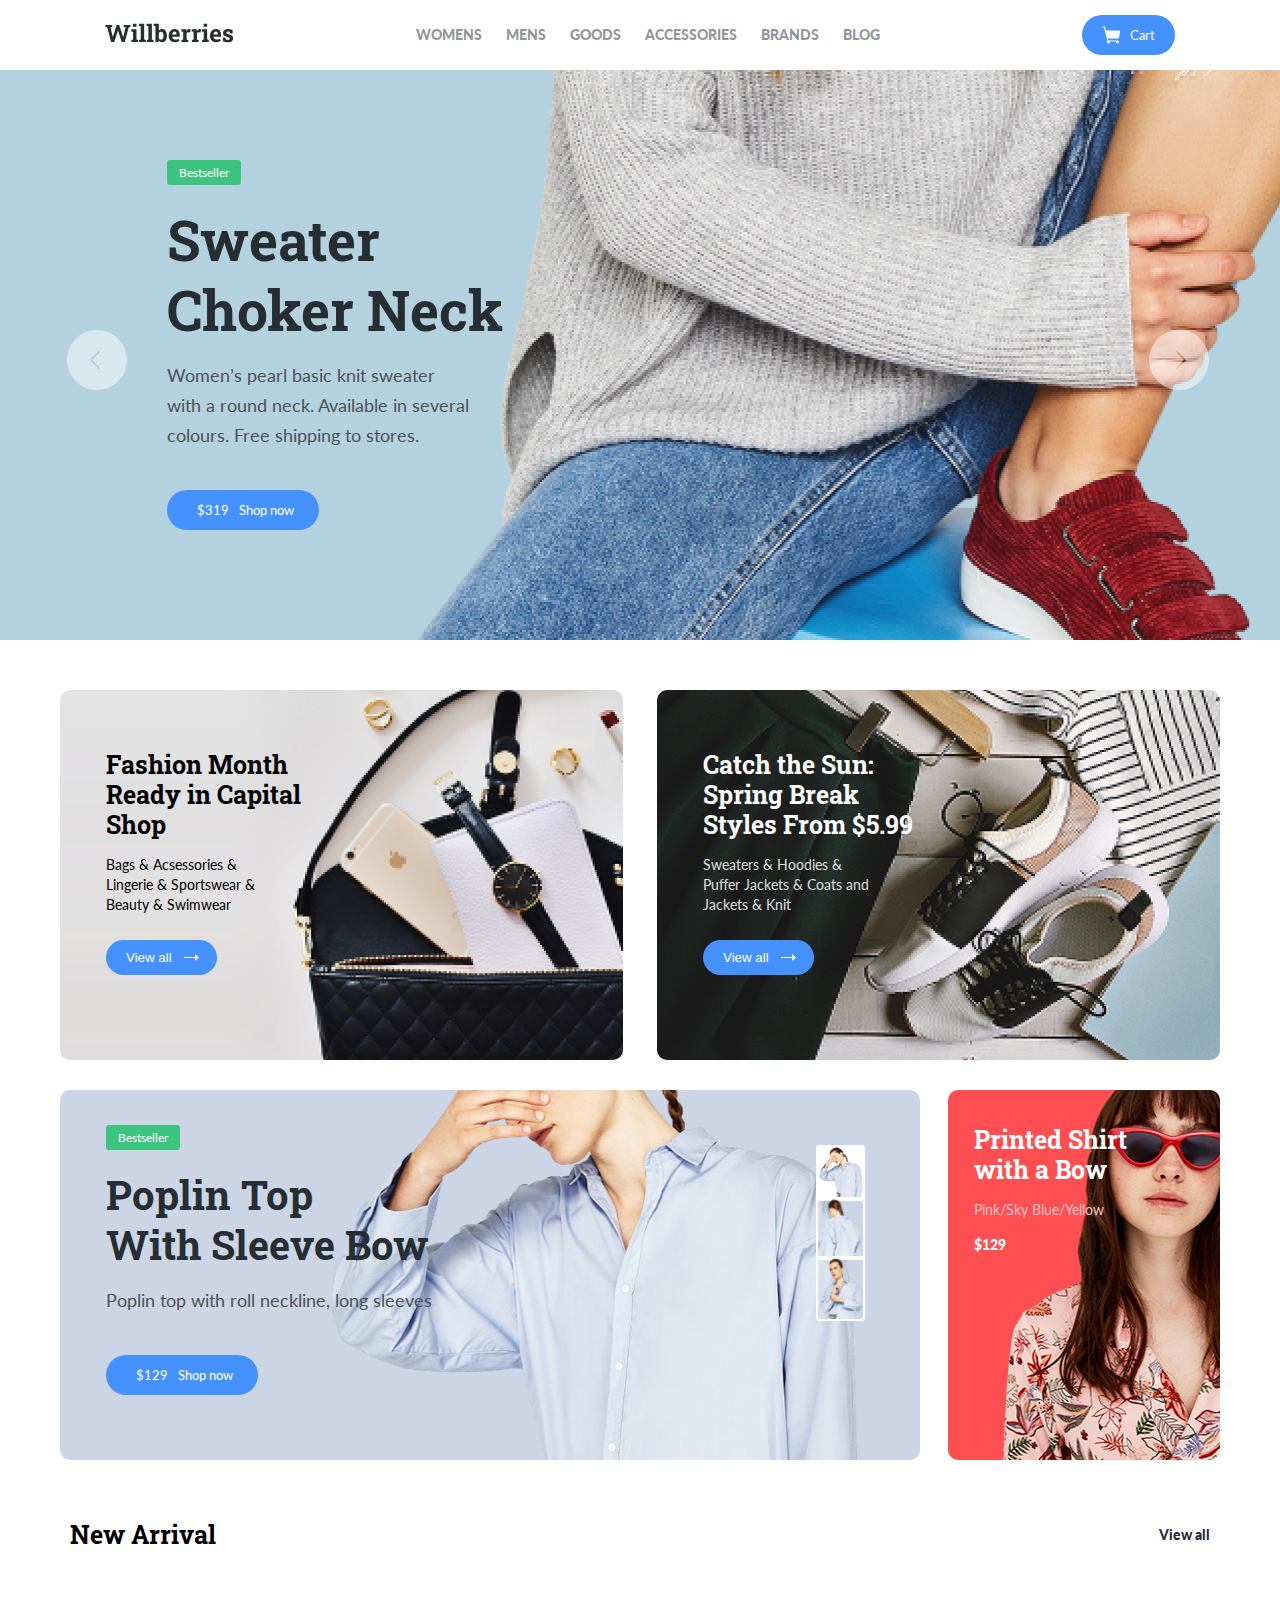
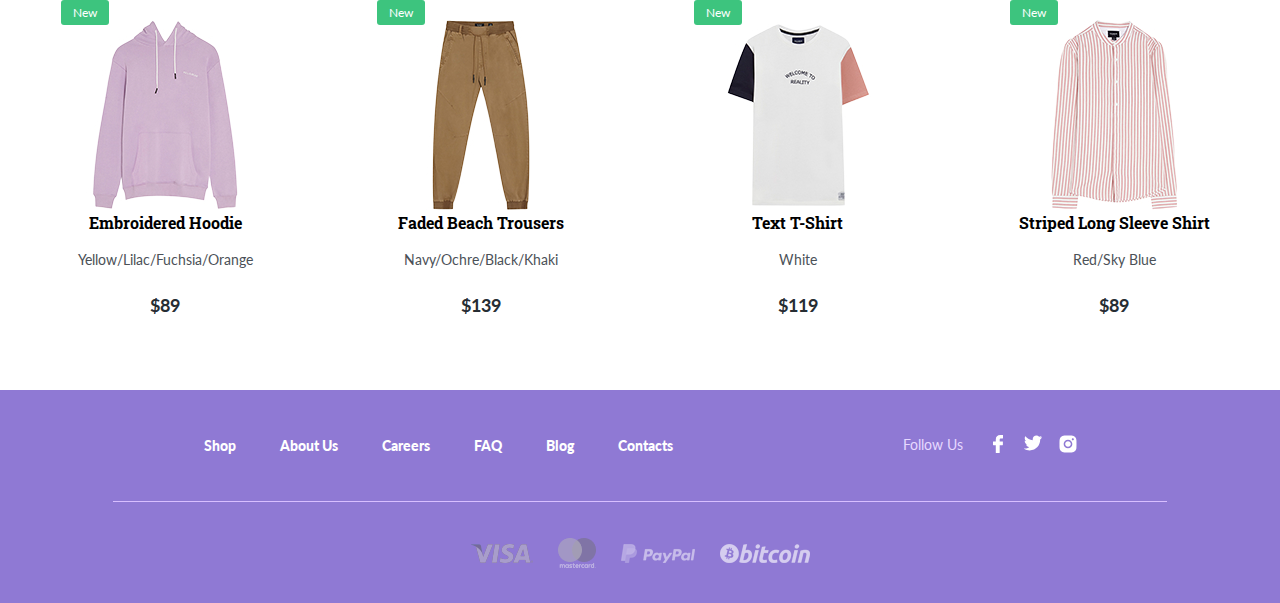
<file: index.html>
<!DOCTYPE html>
<html lang="en">
<head>
    <meta charset="UTF-8">
    <meta http-equiv="X-UA-Compatible" content="IE=edge">
    <meta name="viewport" content="width=device-width, initial-scale=1.0">
    <title>Willberries</title>
    <link rel="preconnect" href="https://fonts.googleapis.com">
    <link rel="preconnect" href="https://fonts.gstatic.com" crossorigin>
    <link href="https://fonts.googleapis.com/css2?family=Lato:wght@900&display=swap" rel="stylesheet">
    <link rel="preconnect" href="https://fonts.googleapis.com">
    <link rel="preconnect" href="https://fonts.gstatic.com" crossorigin>
    <link href="https://fonts.googleapis.com/css2?family=Roboto+Slab:wght@700&display=swap" rel="stylesheet">
    <link rel="preconnect" href="https://fonts.googleapis.com">
    <link rel="preconnect" href="https://fonts.gstatic.com" crossorigin>
    <link href="https://fonts.googleapis.com/css2?family=Lato&display=swap" rel="stylesheet">
    <link rel="shortcut icon" href="./img/logo.svg" type="image/x-icon">
    <link rel="stylesheet" href="css/style.css">
</head>
<body>
    <header class="section_header">
        <div class="container block block_header">
            <a href="#" class="logo">
                <img src="img/logo.svg" alt="logo" class="logo_img">
            </a>
         <nav class="nav nav_header">
            <a href="#" class="nav_link nav_link_1">WOMENS</a>
            <a href="#" class="nav_link nav_link_2">MENS</a>
            <a href="#" class="nav_link nav_link_3">GOODS</a>
            <a href="#" class="nav_link nav_link_4">ACCESSORIES</a>
            <a href="#" class="nav_link nav_link_5">BRANDS</a>
            <a href="#" class="nav_link nav_link_6">BLOG</a>
         </nav>
         <div class="cart">
            <button class="button_cart button_cart_img button--primary">Cart</button>
         </div>
        </div>
    </header>
    <section class="container section_sweater block_sweater">
        <div class="sweater">
            <button class="best best--primary">Bestseller</button>
            <h1 class="section__title title_sweater"> Sweater <br> Choker Neck</h1>
            <p class="section__text">Women’s pearl basic knit sweater with a round neck. Available in several colours. Free shipping to stores.</p>
            <button class="button_shop button--primary">Shop now</button>
        </div>
    </section>
    <section class="container section_products block_products">
        <div class="products block">
            <div class="fashion-month product_metka">
                <h3 class="product_title title_sweater title_sweater_fashion"> Fashion Month Ready in Capital Shop</h3>
                <p class="product_text">Bags & Acsessories & Lingerie & Sportswear &
                    Beauty & Swimwear</p>
                <button class="button_view button_view_img">View all</button>
            </div>
            <div class="style_sun product_metka">
                <h3 class="product_title product_title_white title_sweater title_sweater_fashion"> Catch the Sun: Spring Break Styles From $5.99</h3>
                <p class="product_text product_text_white">Sweaters & Hoodies & Puffer Jackets & Coats and Jackets & Knit</p>
                <button class="button_view button_view_img">View all</button>
            </div>
            <div class="poplin_top product_metka_wide">
                <button class="best best--primary">Bestseller</button>
                <h3 class="section__title section_title_smaller title_sweater title_sweater_fashion title_poplin"> Poplin Top 
                    <br>With Sleeve Bow</h3>
                <p class="section__text">Poplin top with roll neckline, long sleeves</p>
                <button class="button_shop button--primary">Shop now</button>
                <div class="micro_women">
                    <img class="jenshina white_jenshina" src="img/micro_women1.png" alt="jenshina">
                    <img class="jenshina" src="img/micro_women2.png" alt="jenshina2">
                    <img class="jenshina" src="img/micro_women3.png" alt="jenshina3">
                </div>  
            </div>
            <div class="printed_shit product_metka_small">
                <h3 class="product_title product_title_white title_sweater"> Printed Shirt with a Bow</h3>
                <p class="product_text product_text_pink">Pink/Sky Blue/Yellow</p>
                <p class="imposter_price">$129</p>
            </div>
        </div>
    </section>
    <section class="section_new_arrival container">
        <div class="product-list container block">
            <h2 class="new_arrival_title">New Arrival</h2>
            <a href="#" class="view">View all</a>
        </div>
        <div class="block block_outifts">
            <div class="product">
                <div class="product_card">
                    <a class="best best--primary">New</a>
                    <img class="poiner" src="img/hoodie.jpg" alt="Худи">
                    <h3 class="product_title title_sweater"> Embroidered Hoodie</h3>
                    <p class="section__text">Yellow/Lilac/Fuchsia/Orange</p>
                    <span class="product_price">$89</span>
                </div>
            </div>
            <div class="product">
                <div class="product_card">
                    <a class="best best--primary">New</a>
                    <img class="poiner" src="img/ohmyphuckngPANTS.jpg" alt="Штаны">
                    <h3 class="product_title title_sweater"> Faded Beach Trousers</h3>
                    <p class="section__text">Navy/Ochre/Black/Khaki</p>
                    <span class="product_price">$139</span>
                </div>
            </div>
            <div class="product">
                <div class="product_card t-shirt_card">
                    <a class="best best--primary">New</a>
                    <img class="poiner" src="img/Tshirt.jpg" alt="Футболка">
                    <h3 class="product_title title_sweater"> Text T-Shirt</h3>
                    <p class="section__text">White</p>
                    <span class="product_price">$119</span>
                </div>
            </div>
            <div class="product">
                <div class="product_card">
                    <a class="best best--primary">New</a>
                    <img class="poiner" src="img/Shirt122.jpg" alt="Рубашка">
                    <h3 class="product_title title_sweater"> Striped Long Sleeve Shirt</h3>
                    <p class="section__text">Red/Sky Blue</p>
                    <span class="product_price">$89</span>
                </div>
            </div>
        </div>
    </section>
    <section class="section_footer container">
       <div class="footer_top">
           <div class="footer_nav">
        <nav class="nav_footer">
            <a href="#" class="footer_button">Shop</a>
            <a href="#" class="footer_button abutus">About Us</a>
            <a href="#" class="footer_button careers">Careers</a>
            <a href="#" class="footer_button faq">FAQ</a>
            <a href="#" class="footer_button blog">Blog</a>
            <a href="#" class="footer_button contacts">Contacts</a>
         </nav>
            </div>
            <div class="socials">
                <h4 class="follow">Follow Us</h4>
                <a href="#"><img class="social_img social_img1" src="img/Facebook.svg" alt="facebook"></a>
                <a href="#"><img class="social_img social_img2" src="img/Twitter.svg" alt="twitter"></a>
                <a href="#"><img class="social_img social_img3" src="img/Instagram.svg" alt="Instagram"></a>
                <p class="copyright">© 2021 Universal UI Kit</p>
            </div>
       </div>
       <div class="footer_bottom">
           <div class="cards">
               <img src="img/visa.png" alt="visa" class="card visa_card">
               <img src="img/mastercard.png" alt="mastercard" class="card">
               <img src="img/paypal.png" alt="paypal" class="card">
               <img src="img/bitcoin.png" alt="bitcoin" class="card">
           </div>
           <div class="back_to_top">
               <p class="footer_button footer_back_to_top">Top</p>
           </div>
           <img class="arrow_up" src="img/arrow_up.svg" alt="arrow">
       </div>
    </section>
</body>
</html>
</file>
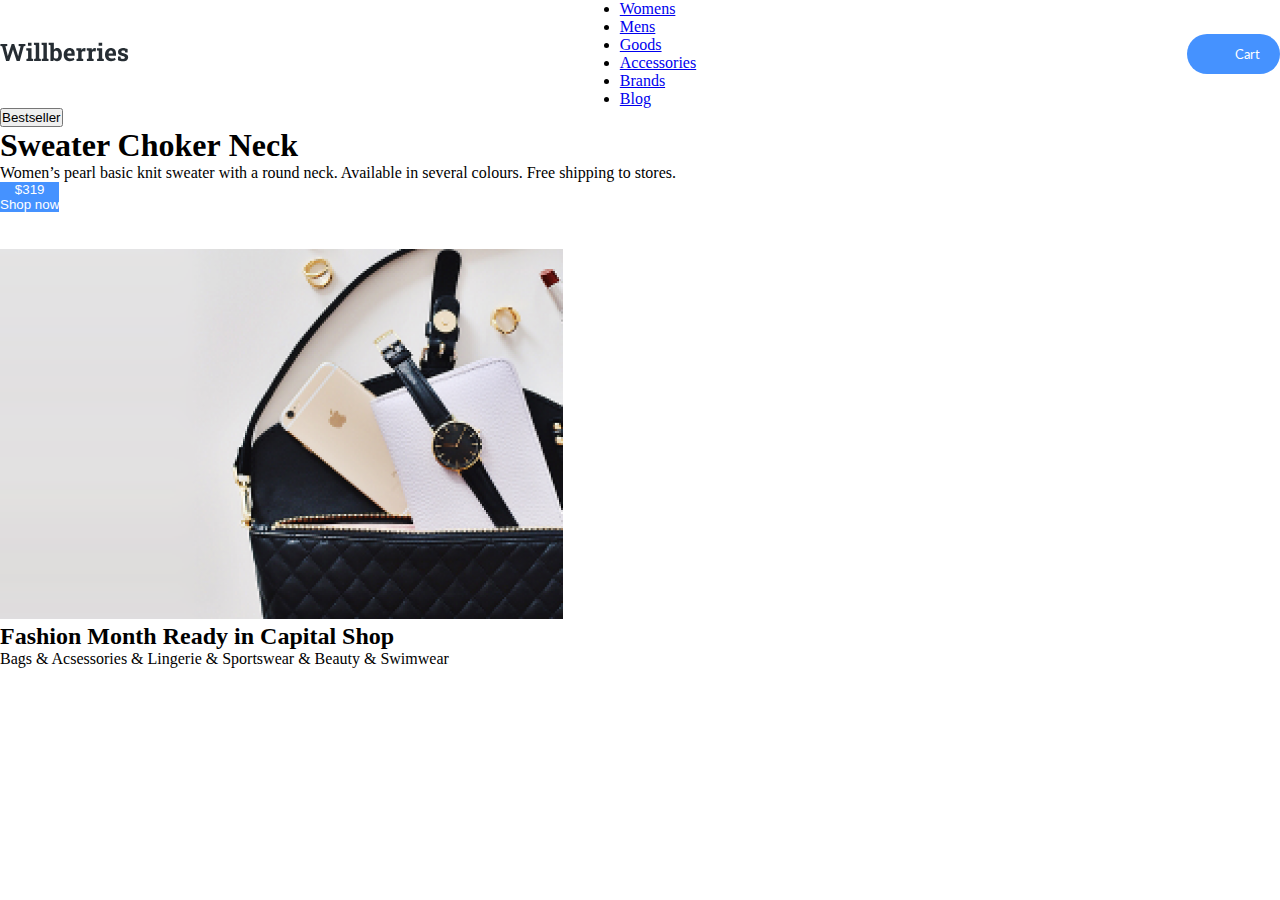
<file: Willberries/index.html>
<!DOCTYPE html>
<html lang="ru">
<head>
    <meta charset="UTF-8">
    <meta http-equiv="X-UA-Compatible" content="IE=edge">
    <meta name="viewport" content="width=device-width, initial-scale=1.0">
    <title>Willberries</title>
    <link rel="preconnect" href="https://fonts.googleapis.com">
    <link rel="preconnect" href="https://fonts.gstatic.com" crossorigin>
    <link href="https://fonts.googleapis.com/css2?family=Lato:wght@400;900&family=Roboto+Slab:wght@700&display=swap" rel="stylesheet">
    <link rel="stylesheet" href="/css/style.css">
</head>
<body>
    <header class="section_header">
        <div class="container block">
            <div class="header-logo">
                <a href="#" class="logo">
                    <img src="/img/Willberries.svg" alt="Willberries" class="logo__img">
                </a>
            </div>
            <ul class="main-nav">
              <li><a href="#" class="link">Womens</a></li>
              <li><a href="#" class="link">Mens</a></li>
              <li><a href="#" class="link">Goods</a></li>
              <li><a href="#" class="link">Accessories</a></li>
              <li><a href="#" class="link">Brands</a></li>
              <li><a href="#" class="link">Blog</a></li>
            </ul>
            <button class="button button--primary button_cart">Cart</button>
        </div>
        <!-- /.container block -->
    </header>
    <!-- /.page-header-->
    <section class="section_promo">
        <div class="container promo-block">
            <div class="promo_info">
                <button class="button button--secondary">Bestseller</button>
                <h1 class="title m">Sweater Choker Neck</h1>
                <p class="desc b">Women’s pearl basic knit sweater with a round neck. Available in several colours. Free shipping to stores.</p>
                <button class="button button--primary button_now">
                    <span class="price">$319</span>
                    <p class="now">Shop now</p>
                </button>
            </div>
        </div>
        <!-- /.container promo-block -->
    </section>
    <!-- /.section-promo -->
    <section class="section_shop">
        <div class="container">
            <div class="shop-block">
                <div class="cards">
                    <div class="card">
                        <img src="/img/Fashion Month.png" Width="563" Height="370" alt="картинка">
                        <div class="promo-shop">
                            <h2 class="title_shop">
                                Fashion Month Ready in Capital Shop
                            </h2>
                            <p class="desc_shop">
                                Bags & Acsessories & Lingerie & Sportswear &
                                Beauty & Swimwear                           
                            </p>
                        </div>
                    </div>
                </div>
                <!-- /.cards -->
            </div>
            <!-- /.shop-block -->
        </div>
        <!-- /.container -->
    </section>
    <!-- /.section_shop -->












    
</body>
</html>
</file>
<file: css/style.css>
* {
    margin: 0;
    padding: 0;
    box-sizing: border-box;
}

.container {
    max-width: 1366px;
    width: 100%;
    margin: auto;
}

.block {
    display: flex;
    justify-content: space-between;
    align-items: center;
}

.section_header{
    margin-top: 0px;
    margin-bottom: 0px;
}

.block_header{
    padding-left: 105px;
    padding-right: 105px;
}

.nav_link{
    padding-right: 20px;
    text-decoration: none;
    font-family: 'Lato', sans-serif;
    color: #939699;
    font-family: Lato;
    font-style: normal;
    font-weight: 900;
    font-size: 14px;
    line-height: 20px;
    transition: all .3s;
}

.nav_link:hover {
    color: rgb(53, 35, 87);
    filter: drop-shadow(0 0 20px rgb(163, 80, 231));
}

.cart{
    padding-top: 15px;
    padding-bottom: 15px;
}

.button_cart{
    font-family: 'Lato', sans-serif;
    border-radius: 20px;
    padding: 10px 20px 10px 48px;
    cursor: pointer;
    height: 40px;
}

.button_cart_img{
    background:url(../img/Cart.svg) no-repeat 20px center;
}

.button--primary {
    background-color: #4592FF;
    color: #FFFFFF;
    border:none;
    transition: all .3s;
}

.button--primary:hover {
    background-color: rgb(22, 37, 122);
}

.best{
    padding: 5px 12px;
    cursor: pointer;
}

.best--primary{
    font-family: 'Lato', sans-serif;
    color:#FFFFFF;
    font-size: 12px;
    line-height: 15px;
    border:none;
    background:#3DC47E;
    border-radius: 3px;
}

.green {
    font-family: 'Lato', sans-serif;
    color:#FFFFFF;
    font-size: 12px;
    line-height: 15px;
    background: #3DC47E;
    border-radius: 3px;
    padding: 5px 12px;
}

.block_sweater{
    background: #B4D1E0 url(../img/sweater.png) no-repeat left 416px center;
}

.section__title{
    margin-top: 20px;
    margin-bottom: 15px;
    max-width:458px;
    font-family: 'Roboto Slab', serif;
    font-style: normal;
    font-weight: bold;
    font-size: 55px;
    line-height: 70px;
    color: #262D33;
}

.product_title_white {
  color:#FFFFFF;
}

.product_text_white {
    color:#FFFFFF;
    opacity: 0.85;
}

.product_text_pink {
    color: #FFC4C9;
}

.section_sweater {
    align-items: center;
    padding-top: 90px;
    padding-bottom: 110px;
}

.section__text {
    max-width: 335px;
    margin-bottom: 40px;
    font-family: 'Lato', sans-serif;
    font-style: normal;
    font-weight: normal;
    font-size: 18px;
    line-height: 30px;
    color: #4B5157;
}

.button_shop{
    font-family: 'Lato', sans-serif;
    border-radius: 20px;
    padding: 10px 25px 10px 20px;
    cursor: pointer;
    height: 40px;
}

.button_shop::before{
    content: "$319";
    padding: 10px;
}

.poplin_top .button_shop::before{
    content: "$129";
    padding: 10px;
}

.sweater {
    max-width: 946px;
    margin: auto;
}

.sweater::before {
    content: "";
    position: absolute;
    background-image: url(../img/Arrow-left.svg);
    margin: 170px -100px ;
    opacity: 0.5;
    width: 60px;
    height: 60px;
    cursor: pointer;
}

.sweater::after {
    content: "";
    position: absolute;
    background-image: url(../img/Arrow-right.svg);
    margin: -160px 830px;
    opacity: 0.5;
    width: 60px;
    height: 60px;
    cursor: pointer;
}
.section_products {
    margin-top: 50px;
}

.products {
    max-width: 1160px;
    width: 100%;
    margin: auto;
    flex-wrap: wrap;
}

.poiner{
    cursor: pointer;
}

.product_title {
    max-width: 222px;
    font-family: Roboto Slab;
    font-style: normal;
    font-weight: bold;
    font-size: 25px;
    line-height: 30px;
    margin-bottom: 15px;
}

.section_title_smaller {
    font-size: 40px;
    line-height: 50px;
    max-width: 418px;
    max-height: 100px;
}

.product_text {
    font-family: Lato;
    font-style: normal;
    font-weight: normal;
    font-size: 14px;
    line-height: 20px;
    max-width: 176px;
    margin-bottom: 25px;
}

.product_metka {
    max-width: 563px;
    height: 370px;
    padding: 60px 296px 145px 46px;
    border-radius: 10px;
    transition: all .3s;
}

.product_metka:hover {
    transform: translateY(-20px);
} 

.product_metka_wide {
  max-width: 860px;
  height: 370px;
  border-radius: 10px;
  padding: 35px 395px 60px 46px;
  transition: all .5s;
}

.product_metka_wide:hover {
    transform: translateY(-20px);
}

.product_metka_small {
    max-width: 272px;
    height: 370px;
    margin-top: 30px;
    border-radius: 10px;
    transition: all .5s;
}

.product_metka_small:hover {
    transform: translateY(-20px);
}

.fashion-month {
    background-image: url(../img/fashionmonth.png);
}

.style_sun {
    background-image: url(../img/sun-style.png);
}

.poplin_top {
    background: #CCD5E6 url(../img/sad_women.png) no-repeat left 270px center;
    margin-top: 30px;
    width: 100%;
}

.button_view_img{
    background: url(../img/Arrow-product.svg) no-repeat 78px center;
}

.button_view {
    background-color: #4592FF;
    color: #FFFFFF;
    border:none;
    border-radius: 20px;
    padding: 10px 45px 10px 20px;
    transition: all .3s;
}

.button_view:hover {
    background-color: rgb(0, 36, 240);
}

.micro_women{
    display: flex;
    flex-direction: column;
    position: absolute;
    margin: -250px 710px;
    max-width: 50px;
    max-height: 50px;
}

.jenshina {
    border: 2px solid #FFFFFF;
    box-sizing: border-box;
    border-radius: 3px;
    border-spacing: 0;
    margin-bottom: -4px;
}

.micro_women img:first-child {
    background: #FFFFFF;
}

.printed_shit {
    background: #FF4F52 url(../img/glasses_octopus.png) no-repeat left 54px center;
    width: 100%;
    padding: 35px 36px 210px 26px;
}

.printed_shit .product_text {
    margin-bottom: 15px;
}

.imposter_price {
    font-family: Lato;
    font-style: normal;
    font-weight: 900;
    font-size: 14px;
    line-height: 20px;
    color: #FFFFFF;
}

.view {
    font-family: Lato;
    font-style: normal;
    font-weight: 900;
    font-size: 14px;
    line-height: 20px;
    text-decoration: none;
    color: #262D33;
}

.section_new_arrival {
    margin-top: 60px;
    max-width: 1140px;
}

.new_arrival_title{
    font-family: Roboto Slab;
    font-style: normal;
    font-weight: bold;
    font-size: 25px;
    line-height: 30px;
}

.product_card .best {
    content:"";
    position: absolute;
    margin-left: -160px;
    margin-top: -20px;
}

.product_card .section__text {
    font-size: 14px;
    line-height: 20px;
    margin-bottom: 20px;

}

.product_card {
    display: flex;
    flex-direction: column;
    align-items:center;
    margin-top: 70px;
    max-width: 263px;
    height: 370px;
    transition: all .3s;
}

.product_card:hover {
    transform: translateY(-20px);
}

.product_price {
    color:#262D33;
    font-family: Lato;
    font-size: 18px;
    font-weight: bold;
    line-height: 30px;
}

.product_card .product_title {
    max-width: 213px;
    font-size: 16px;
    line-height: 25px;
}

.section_footer{
    background: #8F79D4;
    padding: 45px 113px 35px 113px;
}

.footer-top{
    display: flex;
}

.footer_button{
    font-family: Lato;
    font-style: normal;
    font-weight: 900;
    font-size: 14px;
    line-height: 20px;
    text-decoration: none;
    color:#FFFFFF;
    padding-right: 40px;
    transition: all .3s;
}

.footer_button:hover {
    color: silver;
    filter: drop-shadow(0 0 20px #ffffff);
}

.footer_button:last-child {
    padding-right:0;
    margin-right: 230px;
}

.follow{
    font-family: Lato;
    font-style: normal;
    font-weight: normal;
    font-size: 14px;
    line-height: 20px;
    color:#E7D9FF;
    margin-right: 30px;
}

.socials{ 
    display: flex;
}

.footer_top{
    display: flex;
    align-items: center;
    border-bottom:#D8BFFF 1px solid;
    padding-bottom: 44px;
}

.social_img1{
    margin-right: 21px;
}

.social_img2{
    margin-right: 17px;
}

.copyright{
    font-family: Lato;
    font-style: normal;
    font-weight: normal;
    font-size: 14px;
    line-height: 20px;
    color:#E7D9FF;
    padding-left: 115px;
}

.cards{
    padding-top: 36px;
}

.card{
    padding-right: 25px;
}

.card:last-child {
    padding-right: 0;
}

.footer_bottom{
    display: flex;
    align-items: center;
}

.social_img {
    transition: all .3s; 
}

.social_img:hover {
    transform: scale(1.5);
}

.back_to_top .footer_button{
    margin-left: 683px;
    padding-top: 35px;
    margin-right: 0px;
    padding-right: 0;
}

.arrow_up{
    padding-top: 35px;
    padding-left: 15px;
}

/* адаптация */

@media (max-width: 1370px) {
    .copyright {
        display: none;
    }
    .footer_top {
        display: flex;
        justify-content: center;
    }
}

@media (max-width: 1340px) {
    .cards {
        display: flex;
        align-items: center;
    }
    .visa_card {
        max-height: 19px;
    }
}

@media (max-width: 1330px) {
    .footer_bottom {
        justify-content: center;
    }
    .footer_back_to_top {
        display: none;
    }
    .arrow_up {
        display: none;
    }
}

@media (max-width: 1150px) {
    .sweater::before {
        position: absolute;
        margin: 0;
        top: 40%;
        left: 2%;
    }
    .sweater::after {
        position: absolute;
        margin: 0;
        top: 40%;
        right: 2%;
    }
    .sweater {
        margin: 0 10%;
    }
    .block_sweater {
        background: #B4D1E0 url(../img/sweater.png) no-repeat left 380px center;
    }
    .block {
        display: flex;
        justify-content: space-around;
    }
    .fashion-month {
        background: url(../img/fashionmonth.png) left -40px center;
    }
    .product_metka {
        padding: 40px 70px 20px 40px;
    }
    .block_outifts {
        display: flex;
        flex-wrap: wrap;
        justify-content: space-around;
    }
    .contacts {
        display: none;
    }
}

@media (max-width: 1105px) {
    .follow {
        display: none;
    }
}

@media (max-width: 990px) {
    .block_header {
        padding: 0 50px;
    }
    .block_sweater {
        background: #B4D1E0 url(../img/sweater.png) no-repeat left 330px center;
    }
}

@media (max-width: 900px) {
    .block_sweater {
        background: #B4D1E0 url(../img/sweater.png) no-repeat left 280px center;
    }
}

@media (max-width: 830px) {
    .nav_link_1 {
        display: none;
    }
    .block_sweater {
        background: #B4D1E0;
    }
    .sweater {
        display: flex;
        flex-direction: column;
        align-items: center;
    }
    .micro_women {
        position: absolute;
        margin: 0;
        top: 138%;
        left: 90%;
    }
}

@media (max-width: 780px) {
    .title_poplin {
        font-size: 30px;
    }
    .block_outifts {
        display: flex;
        flex-wrap: wrap;
        justify-content: space-around;
    }
    .product_card {
        margin-left: 40px;
        margin-right: 40px;
    }
    .t-shirt_card {
        margin-left: 40px;
        margin-right: 40px;
    }
}

@media (max-width: 740px) {
    .nav_link_2 {
        display: none;
    }
    .blog {
        display: none;
    }
}

@media (max-width: 680px) {
    .nav_link_3 {
        display: none;
    }
    .block {
        display: flex;
        justify-content: space-around;
    }
    .product_metka {
        padding: 60px 296px 145px 46px;
    }
    .fashion-month {
        margin-bottom: 20px;
    }
    .micro_women {
        position: absolute;
        margin: 0;
        top: 178%;
        left: 90%;
    }
    .product_metka_wide {
        padding: 35px 325px 60px 46px;
    }
    .faq {
        display: none;
    }
}

@media (max-width: 615px) {
    .nav_link_4 {
        display: none;
    }
    .product_metka_wide {
        padding: 35px 230px 60px 46px;
    }
}

@media (max-width: 580px) {
    .careers {
        display: none;
    }
}

@media (max-width: 540px) {
    .block_outifts {
        display: flex;
        flex-wrap: wrap;
        justify-content: center;
    }
}

@media (max-width: 520px) {
    .sweater::before {
        position: absolute;
        margin: 0;
        top: 47%;
        left: 25%;
    }
    .sweater::after {
        position: absolute;
        margin: 0;
        top: 47%;
        right: 25%;
    }
    .product_metka {
        padding: 40px 70px 20px 40px;
    }
    .product_metka_wide {
        padding: 35px 105px 60px 46px;
    }
}

@media (max-width: 480px) {
    .nav_link_5 {
        display: none;
    }
    .poplin_top {
        background: #CCD5E6 url(../img/sad_women.png) no-repeat left 200px center;
    }
    .sweater::after {
        position: absolute;
        margin: 0;
        top: 47%;
        right: 25%;
    }
    .sweater::before {
        position: absolute;
        margin: 0;
        top: 47%;
        right: 10%;
    }
    .abutus {
        display: none;
    }
}

@media (max-width: 420px) {
    .block_sweater {
        padding: 20px 0;
    }
    .sweater::before {
        position: absolute;
        margin: 0;
        top: 40%;
        left: 10%;
    }
    .sweater::after {
        position: absolute;
        margin: 0;
        top: 40%;
        right: 10%;
    }
    .micro_women {
        position: absolute;
        margin: 0;
        top: 168%;
        left: 90%;
    }
}

@media (max-width: 400px) {
    .nav_link_6 {
        display: none;
    }
    .block_header {
        display: flex;
        justify-content: space-around;
        padding: 0 20px;
    }
    .product_metka_wide {
        padding: 35px 55px 60px 46px;
    }
}

@media (max-width: 370px) {
    .title_sweater {
       font-size: 40px 
    }
    .title_sweater_fashion {
        font-size: 20px;
    }
    .sweater::before {
        position: absolute;
        margin: 0;
        top: 53%;
        left: 5%;
    }
    .sweater::after {
        position: absolute;
        margin: 0;
        top: 53%;
        right: 5%;
    }
}
</file>
